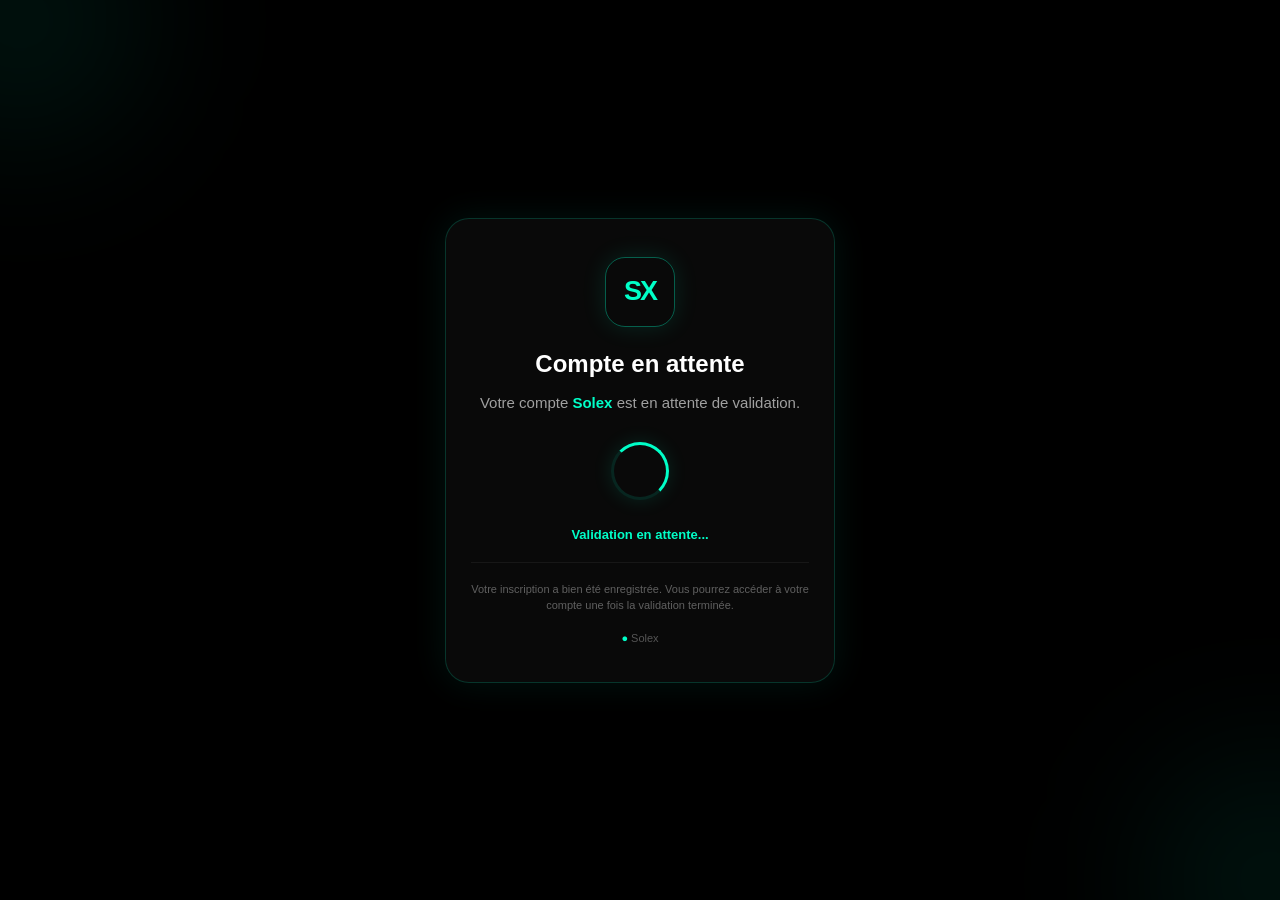
<file: success.html>
<!DOCTYPE html>
<html lang="fr">
<head>
    <meta charset="UTF-8">
    <meta name="viewport" content="width=device-width, initial-scale=1.0">

    <title>Validation — Solex</title>

    <style>
        * {
            margin: 0;
            padding: 0;
            box-sizing: border-box;
        }

        body {
            min-height: 100vh;
            background: #000;
            color: #fff;
            font-family: Arial, Helvetica, sans-serif;
            display: flex;
            align-items: center;
            justify-content: center;
            overflow: hidden;
        }

        /* Fond lumineux Solex */
        .background {
            position: fixed;
            inset: 0;
            overflow: hidden;
            z-index: -1;
        }

        .orb {
            position: absolute;
            width: 240px;
            height: 240px;
            border-radius: 50%;
            background: rgba(0, 255, 200, 0.08);
            filter: blur(75px);
            animation: float 8s ease-in-out infinite;
        }

        .orb:first-child {
            top: -100px;
            left: -100px;
        }

        .orb:last-child {
            right: -110px;
            bottom: -100px;
            animation-delay: -4s;
        }

        @keyframes float {
            0%, 100% {
                transform: translate(0, 0);
            }

            50% {
                transform: translate(30px, -25px);
            }
        }

        /* Bloc principal */
        .container {
            width: calc(100% - 32px);
            max-width: 390px;
            padding: 38px 25px;
            text-align: center;

            background: rgba(10, 10, 10, 0.94);
            border: 1px solid rgba(0, 255, 200, 0.18);
            border-radius: 24px;

            box-shadow:
                0 0 35px rgba(0, 255, 200, 0.08),
                0 20px 60px rgba(0, 0, 0, 0.7);
        }

        /* Logo */
        .logo {
            width: 70px;
            height: 70px;
            margin: 0 auto 23px;

            display: flex;
            align-items: center;
            justify-content: center;

            border-radius: 20px;
            border: 1px solid rgba(0, 255, 200, 0.35);

            color: #00ffc8;
            font-size: 27px;
            font-weight: 800;
            letter-spacing: -2px;

            box-shadow: 0 0 25px rgba(0, 255, 200, 0.12);
        }

        .title {
            font-size: 24px;
            font-weight: 700;
            margin-bottom: 13px;
        }

        .message {
            color: #a0a0a0;
            font-size: 15px;
            line-height: 1.6;
        }

        .highlight {
            color: #00ffc8;
            font-weight: 600;
        }

        /* Icône d'attente */
        .loader {
            width: 58px;
            height: 58px;
            margin: 27px auto;

            border-radius: 50%;
            border: 3px solid rgba(0, 255, 200, 0.12);
            border-top-color: #00ffc8;
            border-right-color: #00ffc8;

            animation: spin 1.1s linear infinite;

            box-shadow:
                0 0 20px rgba(0, 255, 200, 0.12);
        }

        @keyframes spin {
            to {
                transform: rotate(360deg);
            }
        }

        .waiting {
            color: #00ffc8;
            font-size: 13px;
            font-weight: 600;
        }

        .info {
            margin-top: 20px;
            padding-top: 18px;
            border-top: 1px solid rgba(255, 255, 255, 0.06);

            color: #606060;
            font-size: 11px;
            line-height: 1.5;
        }

        .secure {
            margin-top: 18px;
            color: #555;
            font-size: 11px;
        }

        .secure span {
            color: #00ffc8;
        }

        @media (max-width: 360px) {
            .container {
                padding: 30px 20px;
            }

            .title {
                font-size: 21px;
            }

            .logo {
                width: 62px;
                height: 62px;
            }
        }
    </style>
</head>

<body>

    <div class="background">
        <div class="orb"></div>
        <div class="orb"></div>
    </div>

    <main class="container">

        <div class="logo">
            SX
        </div>

        <h1 class="title">
            Compte en attente
        </h1>

        <p class="message">
            Votre compte <span class="highlight">Solex</span>
            est en attente de validation.
        </p>

        <div class="loader"></div>

        <div class="waiting">
            Validation en attente...
        </div>

        <p class="info">
            Votre inscription a bien été enregistrée.
            Vous pourrez accéder à votre compte une fois
            la validation terminée.
        </p>

        <div class="secure">
            <span>●</span> Solex
        </div>

    </main>

</body>
</html>
</file>
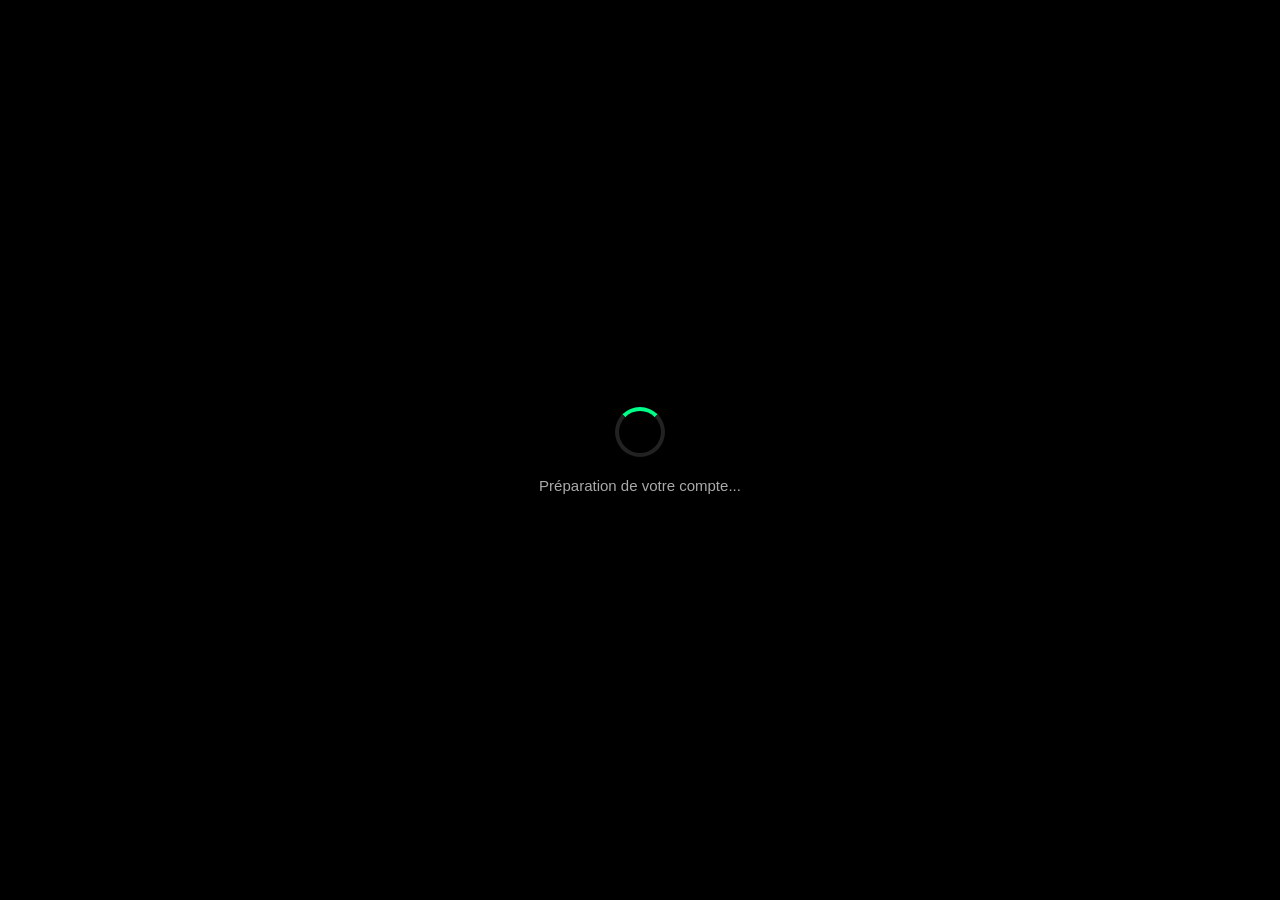
<file: test.html>
<!DOCTYPE html>
<html lang="fr">
<head>
    <meta charset="UTF-8">
    <meta name="viewport" content="width=device-width, initial-scale=1.0">

    <title>Solex - Inscription réussie</title>

    <style>
        * {
            box-sizing: border-box;
            margin: 0;
            padding: 0;
        }

        body {
            min-height: 100vh;
            background: #000;
            color: #fff;
            font-family: Arial, sans-serif;

            display: flex;
            justify-content: center;
            align-items: center;

            padding: 20px;
        }

        /* Écran d'attente */
        #loading {
            text-align: center;
        }

        .loader {
            width: 50px;
            height: 50px;
            border: 4px solid #222;
            border-top: 4px solid #00ff88;
            border-radius: 50%;

            animation: spin 0.8s linear infinite;

            margin: 0 auto 20px;
        }

        @keyframes spin {
            from {
                transform: rotate(0deg);
            }

            to {
                transform: rotate(360deg);
            }
        }

        #loading p {
            color: #aaa;
            font-size: 15px;
        }

        /* Contenu final */
        #success {
            display: none;
            width: 100%;
            max-width: 420px;

            text-align: center;

            padding: 30px 22px;

            border: 1px solid #222;
            border-radius: 18px;

            background: #080808;

            box-shadow: 0 0 30px rgba(0, 255, 136, 0.08);
        }

        .check {
            width: 65px;
            height: 65px;

            margin: 0 auto 20px;

            border-radius: 50%;

            background: #00ff88;
            color: #000;

            display: flex;
            justify-content: center;
            align-items: center;

            font-size: 34px;
            font-weight: bold;
        }

        h1 {
            font-size: 25px;
            margin-bottom: 12px;
        }

        .description {
            color: #aaa;
            font-size: 15px;
            line-height: 1.5;

            margin-bottom: 25px;
        }

        .affiliate-title {
            color: #fff;
            font-size: 15px;
            margin-bottom: 10px;
        }

        .link-container {
            display: flex;
            width: 100%;
            gap: 8px;
        }

        #affiliate-link {
            flex: 1;
            min-width: 0;

            height: 45px;

            padding: 0 12px;

            border: 1px solid #333;
            border-radius: 9px;

            background: #111;
            color: #00ff88;

            font-size: 13px;

            outline: none;
        }

        #copy-button {
            height: 45px;

            padding: 0 17px;

            border: none;
            border-radius: 9px;

            background: #00ff88;
            color: #000;

            font-weight: bold;
            font-size: 14px;

            cursor: pointer;

            transition: 0.2s;
        }

        #copy-button:active {
            transform: scale(0.96);
        }

        #copy-message {
            display: none;

            margin-top: 12px;

            color: #00ff88;
            font-size: 13px;
        }

        @media (max-width: 380px) {
            #success {
                padding: 25px 15px;
            }

            #copy-button {
                padding: 0 12px;
            }

            #affiliate-link {
                font-size: 11px;
            }
        }
    </style>
</head>

<body>

    <!-- Écran affiché pendant 2 secondes -->
    <div id="loading">
        <div class="loader"></div>
        <p>Préparation de votre compte...</p>
    </div>


    <!-- Page finale -->
    <div id="success">

        <div class="check">✓</div>

        <h1>Inscription réussie !</h1>

        <p class="description">
            Votre compte Solex a été créé avec succès.
        </p>

        <p class="affiliate-title">
            Voici votre lien d’affiliation :
        </p>

        <div class="link-container">

            <input
                id="affiliate-link"
                type="text"
                value="https://solex-d3eh.onrender.com"
                readonly
            >

            <button id="copy-button" onclick="copyAffiliateLink()">
                Copier
            </button>

        </div>

        <p id="copy-message">
            ✓ Lien copié !
        </p>

    </div>


    <script>
        /*
         * Attendre exactement 2 secondes
         * avant d'afficher la page de succès.
         */
        setTimeout(function () {

            document.getElementById("loading").style.display = "none";

            document.getElementById("success").style.display = "block";

        }, 2000);


        /*
         * Copier le lien d'affiliation
         */
        function copyAffiliateLink() {

            const link = document.getElementById("affiliate-link").value;
            const message = document.getElementById("copy-message");

            navigator.clipboard.writeText(link)
                .then(function () {

                    message.style.display = "block";

                    setTimeout(function () {
                        message.style.display = "none";
                    }, 2000);

                })
                .catch(function () {

                    // Solution de secours si Clipboard API n'est pas disponible
                    const input = document.getElementById("affiliate-link");

                    input.select();
                    input.setSelectionRange(0, 99999);

                    document.execCommand("copy");

                    message.style.display = "block";

                    setTimeout(function () {
                        message.style.display = "none";
                    }, 2000);

                });
        }
    </script>

</body>
</html>
</file>
